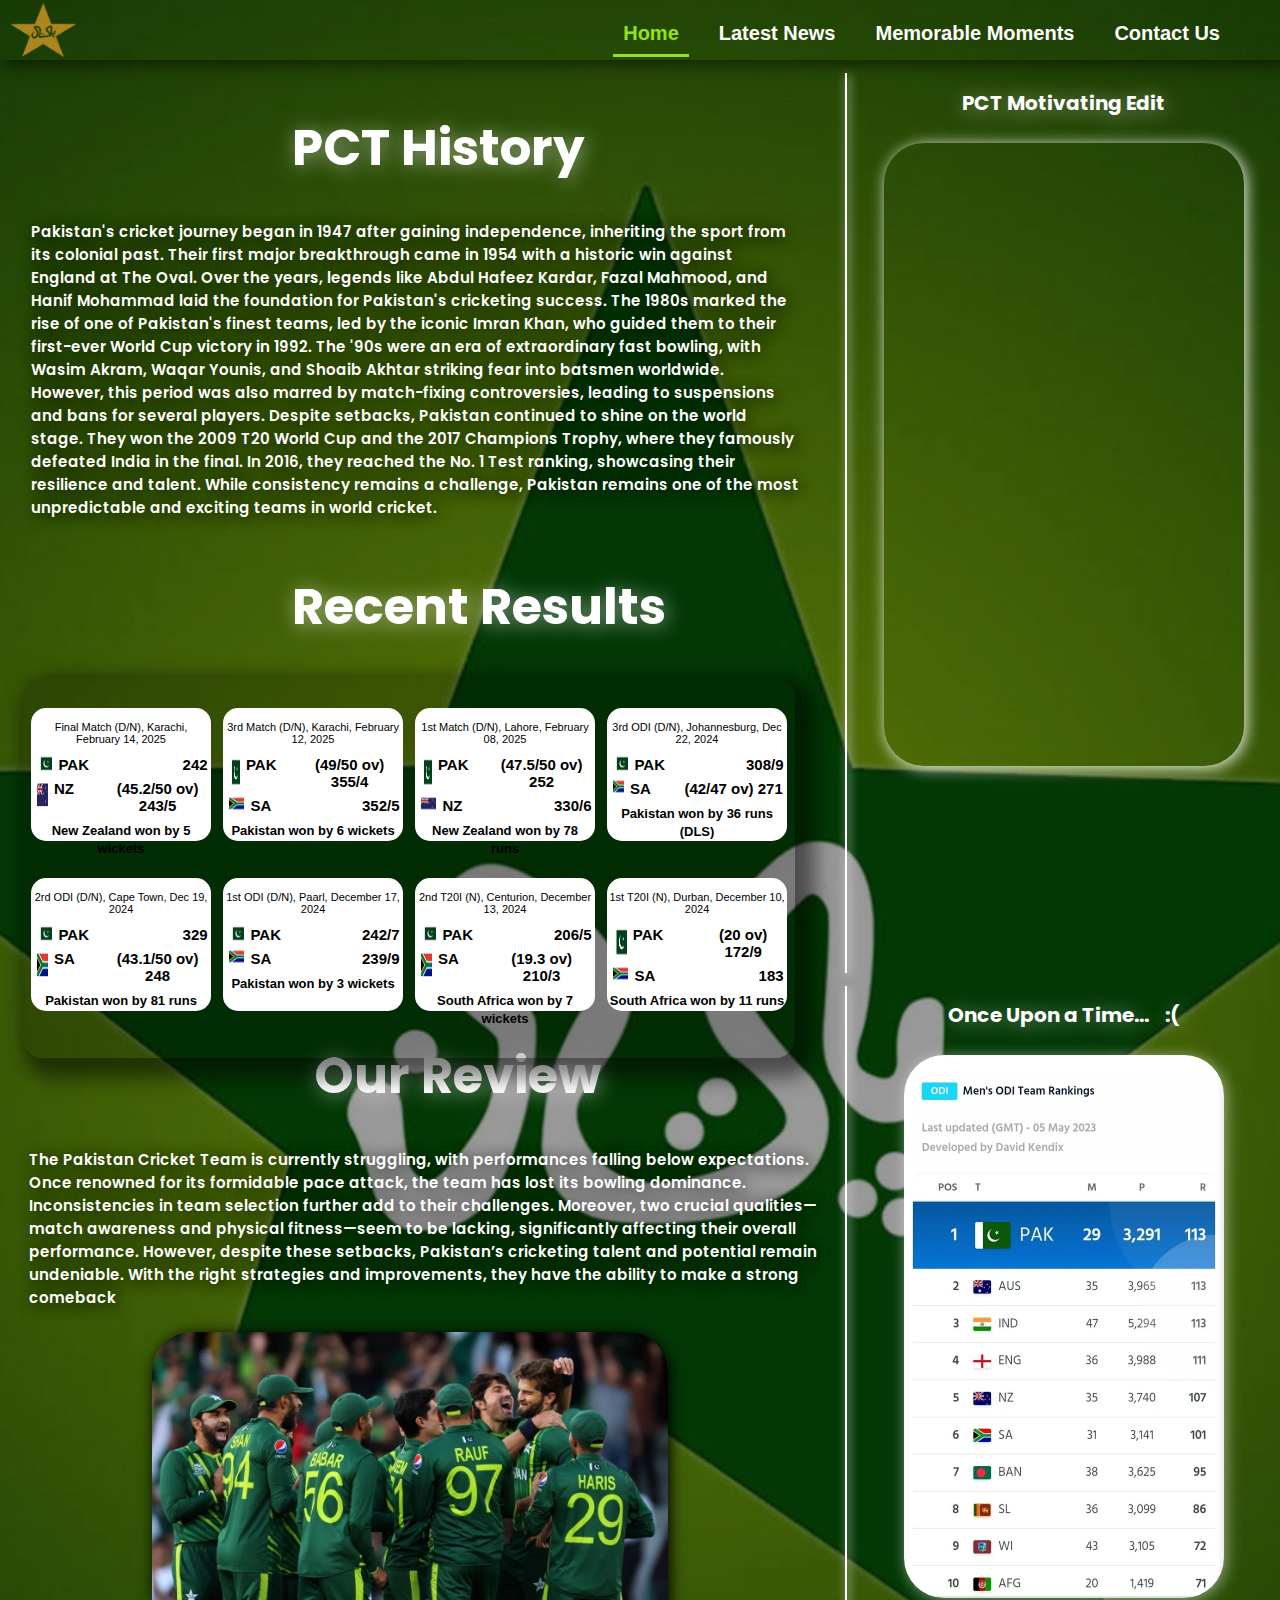
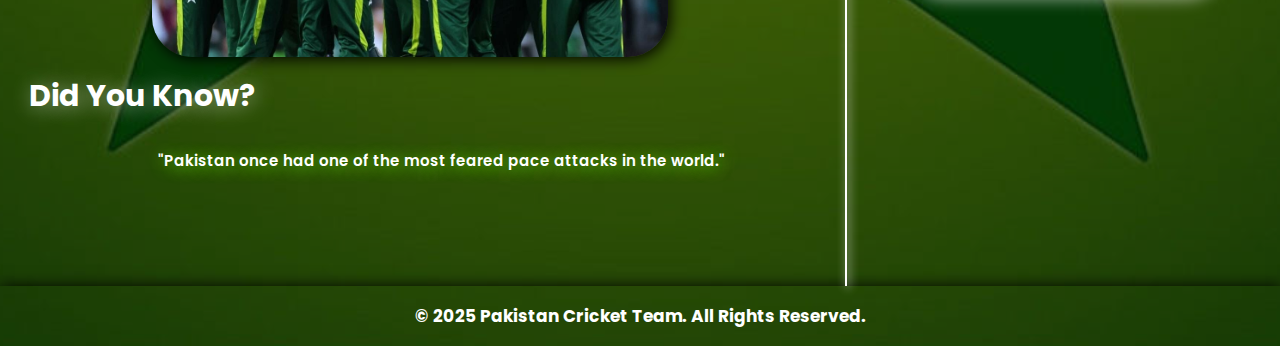
<file: index.html>
<!DOCTYPE html>
<html lang="en">

<head>
    <meta charset="UTF-8">
    <meta name="viewport" content="width=device-width, initial-scale=1.0">
    <link rel="icon" href="./favIcon/icon.ico" type="image/x-icon">
    <link rel="stylesheet" href="./css/index.css">
    <link
        href="https://fonts.googleapis.com/css2?family=Baloo+Bhaijaan+2:wght@400..800&family=Poppins:ital,wght@0,100;0,200;0,300;0,400;0,500;0,600;0,700;0,800;0,900;1,100;1,200;1,300;1,400;1,500;1,600;1,700;1,800;1,900&family=Sour+Gummy:ital,wght@0,100..900;1,100..900&display=swap"
        rel="stylesheet">
    <title>PakistanCricket Team - PCT </title>
</head>

<body class="bg">
 <!-- Header Section -->
    <header>
        <div class="header">
            <img src="./images/logo.png" alt="">
            <nav>
                <ul class="nav">
                    <li><a href="./index.html" class="active">Home</a></li>
                    <li><a href="./LatestNews.Html">Latest News</a></li>
                    <li><a href="./Moments.html">Memorable Moments</a></li>
                    <li><a href="./Contact.html">Contact Us</a></li>
                </ul>
            </nav>
        </div>
    </header>
 <!-- Main Content Section -->
    <main>

        <section class="Result">
            <div class="History">
                <h1>
                    PCT History
                </h1>
                 <!-- Article tag containing history of PCT-->
                <article>
                    Pakistan's cricket journey began in 1947 after gaining independence, inheriting the sport from its
                    colonial past. Their first major breakthrough came in 1954 with a historic win against England at
                    The Oval. Over the years, legends like Abdul Hafeez Kardar, Fazal Mahmood, and Hanif Mohammad laid
                    the foundation for Pakistan's cricketing success.

                    The 1980s marked the rise of one of Pakistan's finest teams, led by the iconic Imran Khan, who
                    guided them to their first-ever World Cup victory in 1992. The '90s were an era of extraordinary
                    fast bowling, with Wasim Akram, Waqar Younis, and Shoaib Akhtar striking fear into batsmen
                    worldwide. However, this period was also marred by match-fixing controversies, leading to
                    suspensions and bans for several players.

                    Despite setbacks, Pakistan continued to shine on the world stage. They won the 2009 T20 World Cup
                    and the 2017 Champions Trophy, where they famously defeated India in the final. In 2016, they
                    reached the No. 1 Test ranking, showcasing their resilience and talent. While consistency remains a
                    challenge, Pakistan remains one of the most unpredictable and exciting teams in world cricket.
                </article>
            </div>
            <div>
                <h1>
                    Recent Results
                </h1>
            </div>
             <!-- Recent Matches Results-->
            <div class="box">
                <div class=item>
                    <p>
                        Final Match (D/N), Karachi, February 14, 2025
                    </p>
                    <div class="row1">
                        <div class="part">
                            <img src="./images/pak.webp" alt="">
                            <span>PAK</span>
                        </div>
                        <span>242</span>
                    </div>
                    <div class="row1">
                        <div class="part1">
                            <img src="./images/nz.webp" alt="">
                            <span>NZ</span>
                        </div>
                        <span style="width: 80%;">(45.2/50 ov) 243/5</span>
                    </div>
                    <span class="Output">New Zealand won by 5 wickets</span>
                </div>
                 <!--Scorecard of a match -->
                <div class=item>
                    <p>
                        3rd Match (D/N), Karachi, February 12, 2025
                    </p>
                    <div class="row1">
                        <div class="part">
                            <img src="./images/pak.webp" alt="">
                            <span>PAK</span>
                        </div>
                        <span style="width: 80%;">(49/50 ov) 355/4</span>
                    </div>
                    <div class="row1">
                        <div class="part1">
                            <img src="./images/sa.webp" alt="">
                            <span>SA</span>
                        </div>
                        <span>352/5</span>
                    </div>
                    <span class="Output">Pakistan won by 6 wickets</span>
                </div>
                 <!--Scorecard of a match -->
                <div class=item>
                    <p>
                        1st Match (D/N), Lahore, February 08, 2025
                    </p>
                    <div class="row1">
                        <div class="part">
                            <img src="./images/pak.webp" alt="">
                            <span>PAK</span>
                        </div>
                        <span style="width: 80%;">(47.5/50 ov) 252</span>
                    </div>
                    <div class="row1">
                        <div class="part1">
                            <img src="./images/nz.webp" alt="">
                            <span>NZ</span>
                        </div>
                        <span>330/6</span>
                    </div>
                    <span class="Output">New Zealand won by 78 runs</span>
                </div>
                 <!--Scorecard of a match -->
                <div class=item>
                    <p>
                        3rd ODI (D/N), Johannesburg, Dec 22, 2024
                    </p>
                    <div class="row1">
                        <div class="part">
                            <img src="./images/pak.webp" alt="">
                            <span>PAK</span>
                        </div>
                        <span>308/9</span>
                    </div>
                    <div class="row1">
                        <div class="part1">
                            <img src="./images/sa.webp" alt="">
                            <span>SA</span>
                        </div>
                        <span style="width: 80%;">(42/47 ov) 271</span>
                    </div>
                    <span class="Output">Pakistan won by 36 runs (DLS)</span>
                </div>
                 <!--Scorecard of a match -->
                <div class=item>
                    <p>
                        2rd ODI (D/N), Cape Town, Dec 19, 2024
                    </p>
                    <div class="row1">
                        <div class="part">
                            <img src="./images/pak.webp" alt="">
                            <span>PAK</span>
                        </div>
                        <span>329</span>
                    </div>
                    <div class="row1">
                        <div class="part1">
                            <img src="./images/sa.webp" alt="">
                            <span>SA</span>
                        </div>
                        <span style="width: 80%;">(43.1/50 ov) 248</span>
                    </div>
                    <span class="Output">Pakistan won by 81 runs</span>
                </div>
                 <!--Scorecard of a match -->
                <div class=item>
                    <p>
                        1st ODI (D/N), Paarl, December 17, 2024
                    </p>
                    <div class="row1">
                        <div class="part">
                            <img src="./images/pak.webp" alt="">
                            <span>PAK</span>
                        </div>
                        <span>242/7</span>
                    </div>
                    <div class="row1">
                        <div class="part1">
                            <img src="./images/sa.webp" alt="">
                            <span>SA</span>
                        </div>
                        <span>239/9</span>
                    </div>
                    <span class="Output">Pakistan won by 3 wickets</span>
                </div>
                 <!--Scorecard of a match -->
                <div class=item>
                    <p>
                        2nd T20I (N), Centurion, December 13, 2024
                    </p>
                    <div class="row1">
                        <div class="part">
                            <img src="./images/pak.webp" alt="">
                            <span>PAK</span>
                        </div>
                        <span>206/5</span>
                    </div>
                    <div class="row1">
                        <div class="part1">
                            <img src="./images/sa.webp" alt="">
                            <span>SA</span>
                        </div>
                        <span style="width: 80%;">(19.3 ov) 210/3</span>
                    </div>
                    <span class="Output">South Africa won by 7 wickets</span>
                </div>
                 <!--Scorecard of a match -->
                <div class=item>
                    <p>
                        1st T20I (N), Durban, December 10, 2024
                    </p>
                    <div class="row1">
                        <div class="part">
                            <img src="./images/pak.webp" alt="">
                            <span>PAK</span>
                        </div>
                        <span>(20 ov) 172/9</span>
                    </div>
                    <div class="row1">
                        <div class="part1">
                            <img src="./images/sa.webp" alt="">
                            <span>SA</span>
                        </div>
                        <span>183</span>
                    </div>
                    <span class="Output">South Africa won by 11 runs</span>
                </div>
            </div>
        </section>
         <!-- Vertical line splitting the page-->
        <section class="line"></section>
        <!-- Youtube short video -->
        <div class="yt-video">
            <span>PCT Motivating Edit</span>
            <iframe width="360" height="640"  src="https://www.youtube.com/embed/cxISqeeQljY?autoplay=1&mute=1"
                title="YouTube Shorts" frameborder="0"
                allow="accelerometer; autoplay; clipboard-write; encrypted-media; gyroscope; picture-in-picture"
                allowfullscreen>
            </iframe>
        </div>
         <!-- Article tag copntaing our review on PCT-->
        <div class="Review">
            <h1>
                Our Review
            </h1>
            <article>The Pakistan Cricket Team is currently struggling, with performances falling below
                expectations. Once renowned for its formidable pace attack, the team has lost its bowling dominance.
                Inconsistencies in team selection further add to their challenges. Moreover, two crucial qualities—match
                awareness and physical fitness—seem to be lacking, significantly affecting their overall performance.
                However, despite these setbacks, Pakistan’s cricketing talent and potential remain undeniable. With the
                right strategies and improvements, they have the ability to make a strong comeback</article>
            <img src="./images/team.jpg" alt="">
         <!-- Aside tag containing a quote-->
            <aside>
                <h3>Did You Know?</h3>
                <p>"Pakistan once had one of the most feared pace attacks in the world."</p>
            </aside>

        </div>

        <section class="line"></section>
         <!-- Ranking image of PCT-->
        <div class="Ranking">
            <span>Once Upon a Time...&nbsp;&nbsp;&nbsp; :&#40;</span>
            <img src="./images/ranking.webp" alt="">
        </div>

    </main>
           <!-- Footer -->
    <footer class="footer">
        <p>&copy; 2025 Pakistan Cricket Team. All Rights Reserved.</p>
    </footer>

</body>

</html>
</file>
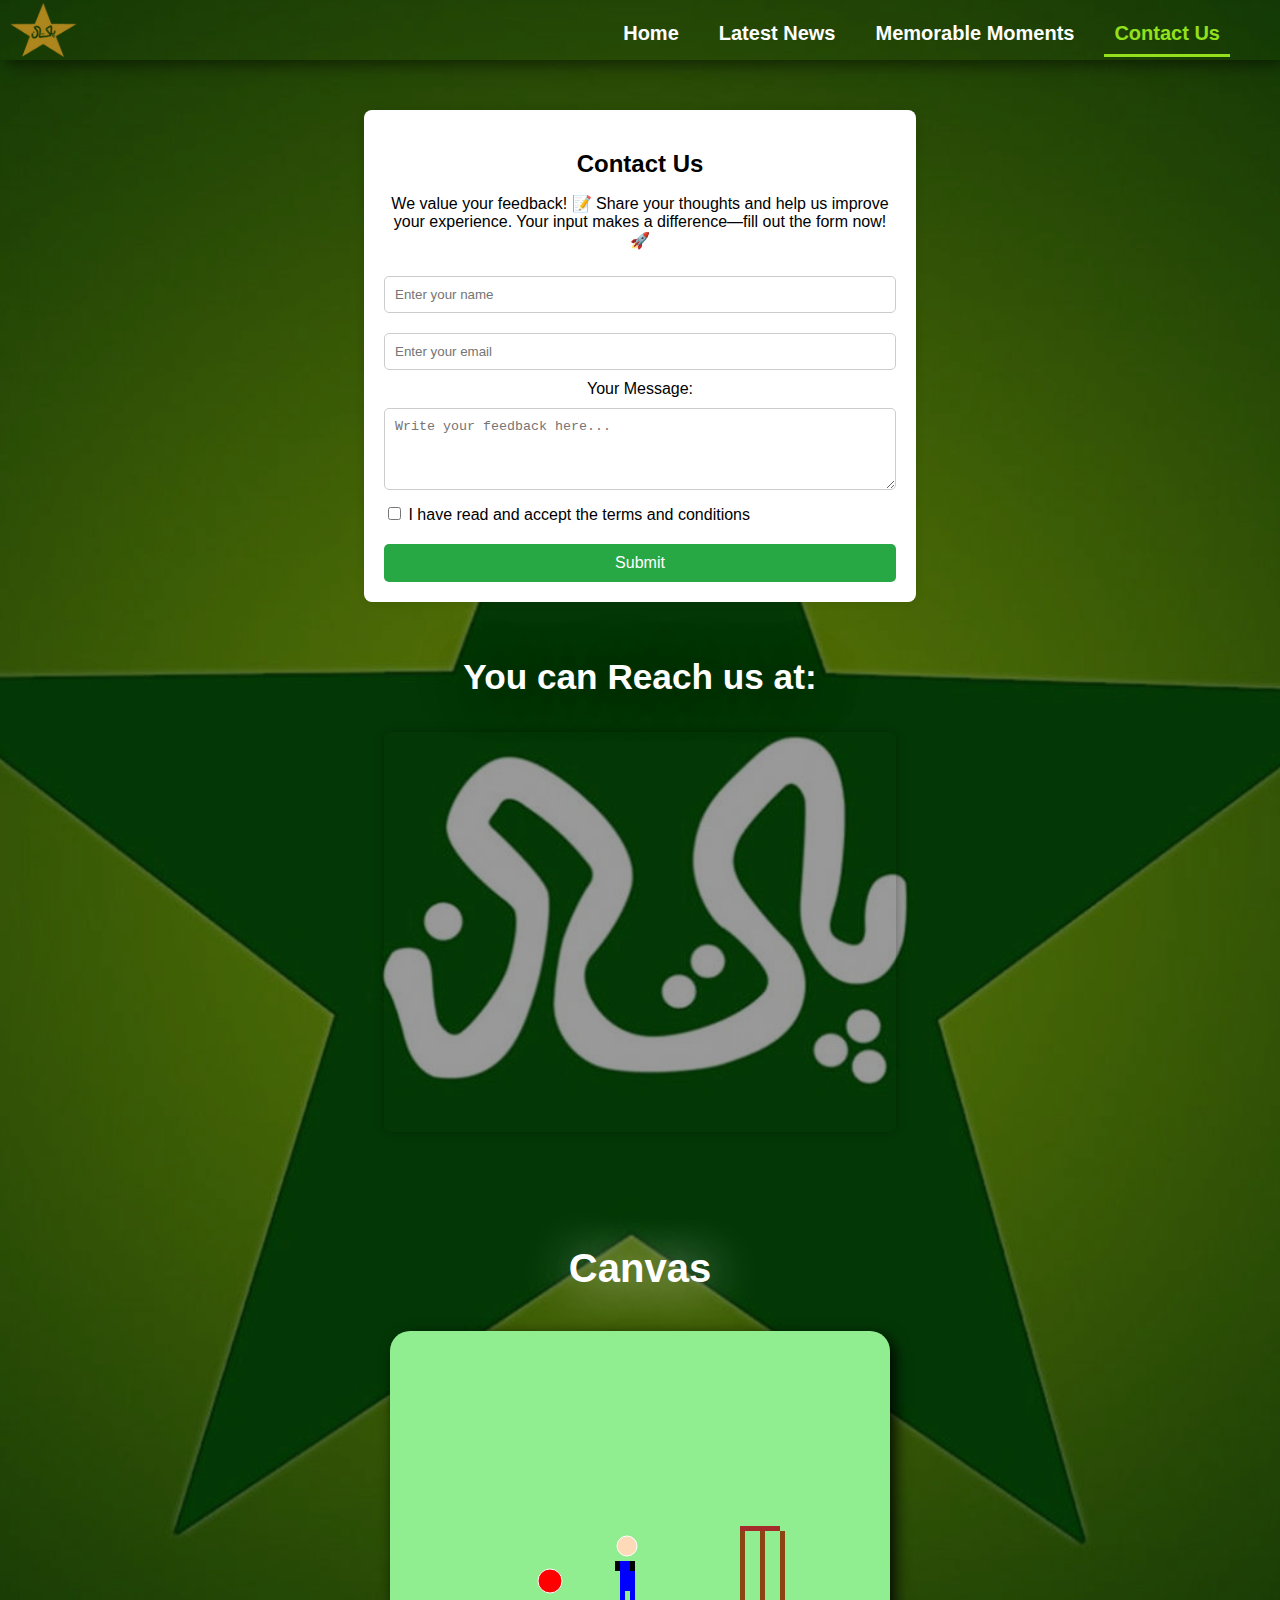
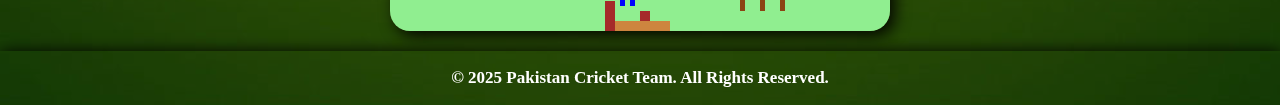
<file: Contact.html>
<!DOCTYPE html>
<html lang="en">

<head>
  <meta charset="UTF-8" />
  <meta name="viewport" content="width=device-width, initial-scale=1.0" />
  <link rel="icon" href="/images/icon.ico" type="image/x-icon" />
  <link rel="stylesheet" href="./css/contact.css">
  <title>PCT - Contact Us</title>
</head>


<body class="bg">
  <!-- Header Section -->
  <header>
    <div class="header">
      <!-- Logo Image -->
      <img src="./images/logo.png" alt="" />
      <nav>
        <ul class="nav">
          <!-- Navigation Links -->
          <li><a href="./index.html" target="_blank">Home</a></li>
          <li><a href="./LatestNews.Html" target="_blank">Latest News</a></li>
          <li><a href="./Moments.html" target="_blank">Memorable Moments</a></li>
          <li><a href="./Contact.html" class="active">Contact Us</a></li>
        </ul>
      </nav>
    </div>
  </header>

  <!-- Main Content Section -->
  <main>
    <!-- Contact Us Section -->
    <div class="contact_us-box">
      <h2>Contact Us</h2>
      <p>
        We value your feedback! 📝 Share your thoughts and help us improve
        your experience. Your input makes a difference—fill out the form now!
        🚀
      </p>
      <!-- Feedback Form -->
      <form>
        <!-- Name Input -->
        <input type="name" placeholder="Enter your name" required />
        <!-- Email Input -->
        <input type="email" placeholder="Enter your email" required />
        <!-- Feedback Textarea -->
        <label for="feedback" style="text-align: left">Your Message:</label><br />
        <textarea id="feedback" name="feedback" rows="4" cols="30" placeholder="Write your feedback here..."></textarea>

        <!-- Terms and Conditions Checkbox -->
        <div style="text-align: left; margin-bottom: 20px">
          <label>
            <input type="checkbox" name="Terms_and_conds" value="Terms and Conds" required />
            I have read and accept the terms and conditions
          </label>
        </div>
        <!-- Submit Button -->
        <button type="submit">Submit</button>
      </form>
    </div>

    <!-- Map Section -->
    <div class="map-container">
      <h3>You can Reach us at:</h3>
      <!-- Embedded Google Map -->
      <iframe
        src="https://www.google.com/maps/embed?pb=!1m16!1m12!1m3!1d3321.5617661785313!2d72.98793912473526!3d33.64260313925113!2m3!1f0!2f0!3f0!3m2!1i1024!2i768!4f13.1!2m1!1sSEECS!5e0!3m2!1sen!2s!4v1739722495561!5m2!1sen!2s"
        width="100%" height="400" style="border:0;" allowfullscreen="" loading="lazy"
        referrerpolicy="no-referrer-when-downgrade">
      </iframe>
    </div>

    <!-- Canvas Section for Drawing -->
    <div class="canvas">
      <p>Canvas</p>
      <!-- Canvas Element to Draw Cricket Visual -->
      <canvas id="canvas" width="500" height="300"></canvas>
    </div>
  </main>

  <!-- Footer Section -->
  <footer class="footer">
    <p>&copy; 2025 Pakistan Cricket Team. All Rights Reserved.</p>
  </footer>

  <script>
    // Get the canvas and context for drawing
    const canvas = document.getElementById("canvas");
    const ctx = canvas.getContext("2d");

    // Background (field)
    ctx.fillStyle = "lightgreen";  // Set field color to light green
    ctx.fillRect(0, 0, canvas.width, canvas.height);  // Draw field area

    // 🏏 Cricket Bat (Handle and Blade)
    ctx.fillStyle = "brown";  // Set color for bat handle
    ctx.fillRect(250, 280, 10, 60);  // Draw bat handle
    ctx.fillStyle = "peru";  // Set color for bat blade
    ctx.fillRect(220, 290, 60, 20);  // Draw bat blade

    // 🏏 Cricket Ball
    ctx.beginPath();  // Begin drawing the ball
    ctx.arc(160, 250, 12, 0, Math.PI * 2);  // Ball position and size
    ctx.fillStyle = "red";  // Set ball color
    ctx.fill();  // Fill ball with color
    ctx.strokeStyle = "white";  // Set ball stroke color
    ctx.stroke();  // Stroke ball outline

    // 🏏 Stumps (Wickets)
    ctx.fillStyle = "saddlebrown";  // Set color for stumps
    for (let i = 0; i < 3; i++) {
      ctx.fillRect(350 + i * 20, 200, 5, 80);  // Draw each stump
    }

    // 🏏 Bails (Top of the stumps)
    ctx.fillStyle = "brown";  // Set color for bails
    ctx.fillRect(350, 195, 20, 5);  // Top bail
    ctx.fillRect(370, 195, 20, 5);  // Second bail

    // 🏃‍♂️ Cricket Player (Stick Figure)
    ctx.fillStyle = "blue";  // Set player jersey color
    ctx.fillRect(230, 230, 15, 30);  // Draw player body (torso)
    ctx.fillStyle = "blue";
    ctx.fillRect(230, 260, 5, 15);  // Draw left leg
    ctx.fillRect(240, 260, 5, 15);  // Draw right leg
    ctx.fillStyle = "black";
    ctx.fillRect(225, 230, 5, 10);  // Draw left arm
    ctx.fillRect(240, 230, 5, 10);  // Draw right arm

    // 🏏 Player's Head
    ctx.beginPath();  // Begin drawing the head
    ctx.arc(237, 215, 10, 0, Math.PI * 2);  // Head position and size
    ctx.fillStyle = "peachpuff";  // Set head color
    ctx.fill();  // Fill head
    ctx.stroke();  // Outline head

    // 🏏 Bat's position relative to the player
    ctx.fillStyle = "brown";  // Set bat color
    ctx.fillRect(215, 270, 10, 40);  // Draw bat
  </script>

</body>

</html>
</file>
<file: css/index.css>
.bg {
        background-image: url('../images/bg.jpg');
        background-size: cover;
        background-position: center;
        background-repeat: no-repeat;
        min-height: 100vh;
        background-color: rgba(0, 0, 0, 0.4);
        background-blend-mode: overlay;
        margin: 0px;
        padding: 0px;
    }

    .header {
        display: flex;
        justify-content: space-between;
        width: 100%;
        height: 60px;
        box-shadow: 5px 5px 15px rgba(0, 0, 0, 0.5);

    }

    .header img {
        width: 67px;
        height: 55px;
        padding-left: 10px;
        margin-top: 2px;
        cursor: pointer;
    }

    .nav {
        display: flex;
        justify-content: space-between;
        list-style: none;
        margin-top: 20px;
        margin-right: 40px;
    }

    .nav li {

        font-family: Arial, Helvetica, sans-serif;
        font-weight: bold;
        margin: 2px 0px;

    }

    .nav li a {
        text-decoration: none;
        color: rgb(255, 255, 255);
        font-size: 20px;
        padding: 10px;
        margin: 10px;
        transition: color 0.3s ease;
    }

    .nav a:hover {
        color: rgb(146, 225, 28);
        border-bottom: 3px solid rgb(146, 225, 28);

    }

    .nav a.active {
        color: rgb(146, 225, 28);
        border-bottom: 3px solid rgb(146, 225, 28);
    }

    .Result {
        height: 70vh;
        width: 60%;
        margin-right: 4%;
    }

    .Result h1 {
        color: white;
        font-size: 50px;
        margin-top: 50px;
        font-family: "Poppins", serif;
        font-weight: bold;
        margin-left: 38%;
        text-shadow: 2px 2px 20px rgba(255, 255, 255, 0.5);
        transition: all 0.5s ease-in-out;
        cursor: pointer;


    }
    .Result h1:hover{
    transform: scale(1.05);
    text-shadow: 2px 2px 20px rgba(255, 255, 255, 1);
    } 

    .box {
        display: flex;
        background-color: rgba(0, 0, 0, 0.2);
        border-radius: 20px;
        height: 54%;
        flex-wrap: wrap;
        width: 100%;
        position: relative;
        margin-left: 3%;
        padding: 20px 2px;
        justify-content: space-around;
        box-shadow: 10px 10px 20px 10px rgba(0, 0, 0, 0.5);
        transition: all 0.5s ease-in-out;
        cursor: pointer;


    }
    .box:hover{
        transform: scale(1.05);
        box-shadow: 10px 10px 20px 10px rgba(0, 0, 0, 0.5);
    }

    main {
        display: flex;
        flex: 1;
        flex-wrap: wrap;
        position: relative;
        min-height: 110vh;
    }

    .item {
        width: 23%;
        background-color: white;
        border: 2px solid white;
        border-radius: 15px;
        height: 38%;
        margin: 10px 5px;
        text-align: center;
        font-family: Arial, Helvetica, sans-serif;
        cursor: pointer;
        transition: transform 0.3s ease-in-out;

    }

    .item:hover {
        transform: scale(1.05);
    }

    .item p {
        font-size: 11px;
        text-align: center;

    }

    .row1 {
        font-weight: bold;
        display: flex;
        justify-content: space-between;
        margin-top: 2%;
        margin-bottom: 4%;
        font-size: 15px;
        margin-right: 1%;
    }

    .part {
        display: flex;
        width: 60%;
    }

    .part img {
        width: 15%;
        margin: -2px 6px 0px 4px;

    }

    .part1 {
        display: flex;
        width: 60%;
    }

    .part1 img {
        width: 15%;
        margin: -2px 6px 0px 4px;
        height: 100%;

    }

    .row1 span {
        text-align: center;

    }

    .item .Output {
        font-size: 13px;
        font-weight: bold;
    }

    .footer {

        text-align: center;
        box-shadow: 1px 1px 15px rgba(0, 0, 0, 1);
        width: 100%;
        color: white;
        font-family: "Poppins", serif;
        font-weight: 700;
        font-size: 17px;
        display: flex;
        justify-content: center;
        align-items: center;
        background-color: transparent;
    }


    .line {
        border-left: 2px solid white;
        height: 100vh;
        margin-left: 2%;
        margin-top: 1%;
        box-shadow: 2px 2px 10px rgb(255, 252, 252);
        width: 0.5px;

    }
    

    .History article {
        color: white;
        font-size: 15px;
        font-family: "Poppins", serif;
        font-weight: 600;
        text-align: left;
        margin-left: 4%;
        text-shadow: 2px 2px 15px rgb(0, 0, 0);
        width: 100%;

    }

    .yt-video {
        margin: 2% auto 2% auto;
        display: flex;
        flex-direction: column;
        height: 680px;
    }

    .yt-video iframe {
        border: 2px transparent;
        border-radius: 40px;
        box-shadow: 2px 2px 15px rgba(255, 255, 255, 0.934);

    }

    .yt-video span {
        color: white;
        font-size: 20px;
        margin: 2px 0 25px 0;
        font-family: "Poppins", serif;
        font-weight: bold;
        text-shadow: 2px 2px 20px rgba(255, 255, 255, 0.5);
        text-align: center;
    }

    .Review {
        margin: 0 1% 0 1%;
        width: 62%;
        margin-top: 2%;
        display: flex;
        flex-direction: column;
    }

    .Review h1 {
        color: white;
        font-size: 50px;
        margin-top: 5%;
        font-family: "Poppins", serif;
        font-weight: bold;
        margin-left: 38%;
        text-shadow: 2px 2px 20px rgba(255, 255, 255, 0.5);
        cursor: pointer;
        transition: all 0.5s ease-in-out;
    
    }
    .Review h1:hover{
        text-shadow: 2px 2px 20px rgba(255, 255, 255, 1);
        transform: scale(1.05);

    }

    .Review article {
        color: white;
        font-size: 15px;
        font-family: "Poppins", serif;
        font-weight: 600;
        text-align: left;
        margin: 0 1% 0 2%;
        text-shadow: 2px 2px 15px rgb(0, 0, 0);
        width: 100%;

    }

    .Review img {
        margin: 3% auto 0 auto;
        width: 65%;
        border: 2px transparent;
        border-radius: 40px;
        box-shadow: 2px 2px 15px rgb(0, 0, 0);
        cursor: pointer;
        transition: all 0.5s ease-in-out;
    }
    
    .Review img:hover{
        transform: scale(1.05);
        box-shadow: 10px 10px 50px 5px rgba(34, 135, 3, 0.871);
    }

    .Review aside h3 {
        color: white;
        font-size: 30px;
        margin-top: 2%;
        font-family: "Poppins", serif;
        font-weight: bold;
        margin-left: 2%;
        text-shadow: 2px 2px 20px rgba(255, 255, 255, 0.5);
        cursor: pointer;
        transition: all 0.5s ease-in-out;
    }
    
    .Review aside h3:hover{
        transform: scale(1.05);
        text-shadow: 2px 2px 10px rgba(255, 255, 255, 1);
    }


    .Review aside p {
        color: white;
        font-size: 15px;
        font-family: "Poppins", serif;
        font-weight: 600;
        text-align: center;
        margin: 0 1% 0 4%;
        padding-bottom: 10px;
        text-shadow: 2px 2px 15px rgb(99, 219, 13);
        width: 100%;

    }

    .Ranking {
        margin: 2% auto 2% auto;
        display: flex;
        flex-direction: column;
        align-items: center;
        height: 400px;
        width: 400px;
    }

    .Ranking span {
        color: white;
        font-size: 20px;
        margin: 2px 0 25px 0;
        font-family: "Poppins", serif;
        font-weight: bold;
        text-shadow: 2px 2px 20px rgba(255, 255, 255, 0.5);
        text-align: center;
    }

    .Ranking img {
        width: 80%;
        height: 600px;
        border: 2px transparent;
        border-radius: 40px;
        box-shadow: 2px 2px 15px rgba(255, 255, 255, 0.5);
        cursor: pointer;
        transition: all 0.5s ease-in-out;
    }

     
    .Ranking img:hover{
        transform: scale(1.05);
        box-shadow: 2px 2px 15px rgba(255, 255, 255, 1);

    }
    @media screen and (max-width: 1024px) {
        .Result {
            width: 80%;
            margin-right: 2%;
        }

        .Result h1 {
            font-size: 40px;
            margin-left: 30%;
        }

        .box {
            height: 60%;
            padding: 15px 2px;
        }

        .item {
            width: 45%;
            height: 30%;
        }

        .Review {
            width: 80%;
        }

        .Review h1 {
            font-size: 40px;
            margin-left: 30%;
        }

        .Review img {
            width: 80%;
        }

        .yt-video {
            height: 500px;
        }

        .yt-video iframe {
            width: 300px;
            height: 500px;
        }

        .Ranking {
            width: 450px;
        }

        .Ranking img {
            width: 80%;
        }
    }
</file>
<file: css/contact.css>
.bg {
    background-image: url("../images/bg.jpg");
    background-size: cover;
    background-position: center;
    background-repeat: no-repeat;
    min-height: 100vh;
    background-color: rgba(0, 0, 0, 0.4);
    background-blend-mode: overlay;
    margin: 0px;
    padding: 0px;
    position: relative;
  }

  .header {
    display: flex;
    justify-content: space-between;
    width: 100%;
    height: 60px;
    box-shadow: 5px 5px 15px rgba(0, 0, 0, 0.5);
  }

  .header img {
    width: 67px;
    height: 55px;
    padding-left: 10px;
    margin-top: 2px;
    cursor: pointer;
  }

  .nav {
    display: flex;
    justify-content: space-between;
    list-style: none;
    margin-top: 20px;
    margin-right: 40px;
  }

  .nav li {
    font-family: Arial, Helvetica, sans-serif;
    font-weight: bold;
    margin: 2px 0px;
  }

  .nav li a {
    text-decoration: none;
    color: rgb(255, 255, 255);
    font-size: 20px;
    padding: 10px;
    margin: 10px;
    transition: color 0.3s ease;
  }

  .nav li a:hover {
    color: rgb(146, 225, 28);
    border-bottom: 3px solid rgb(146, 225, 28);
  }

  .nav a.active {
    color: rgb(146, 225, 28);
    border-bottom: 3px solid rgb(146, 225, 28);
  }

  .footer {
    position: relative;
    bottom: 0;
    text-align: center;
    box-shadow: 1px 1px 15px rgba(0, 0, 0, 1);
    width: 100%;
    color: white;
    font-family: "Poppins", serif;
    font-weight: 700;
    font-size: 17px;
    display: flex;
    justify-content: center;
    align-items: center;
    background-color: transparent;
  }

  main {
    font-family: Arial, sans-serif;
    display: flex;
    align-items: center;
    flex-direction: column;
    /* Stack elements vertically */
    align-items: center;
    gap: 20px;/
  }


  .contact_us-box,
  .map-container {
    width: 40%;
    max-width: 600px;
    /* Ensures both sections have the same width */
  }

  .map-container {
    margin-bottom: 50px;
  }

  .map-container h3 {
    color: white;
    text-align: center;
    font-size: 2.2rem;
    text-shadow: 2px 2px 50px rgba(0, 0, 0, 0.9);
    cursor: pointer;
    font-size: 600;

  }

  .map-container iframe {
    width: 100%;
    height: 400px;
    border-radius: 8px;
    box-shadow: 0px 0px 10px rgba(0, 0, 0, 0.3);
  }

  .contact_us-box {
    background: white;
    padding: 20px;
    border-radius: 8px;
    box-shadow: 0px 0px 10px rgba(0, 0, 0, 0.1);
    text-align: center;
    margin-top: 50px;
    width: 40%;
  }

  .contact_us-box h2 {
    margin-bottom: 10px;
  }

  .contact_us-box input[type="name"],
  .contact_us-box textarea,
  .contact_us-box input[type="email"] {
    width: 100%;
    padding: 10px;
    margin: 10px 0;
    border: 1px solid #ccc;
    border-radius: 5px;
    box-sizing: border-box;
  }

  .contact_us-box button {
    width: 100%;
    padding: 10px;
    background: #28a745;
    border: none;
    color: white;
    font-size: 16px;
    border-radius: 5px;
    cursor: pointer;
  }

  .contact_us-box button:hover {
    background: #218838;
  }

  .canvas canvas {
    border: 2px transparent;
    border-radius: 20px;
    display: block;
    margin: 20px auto;
    background-color: transparent;
    box-shadow: 5px 5px 15px rgba(0, 0, 0, 0.9);
    cursor: pointer;
  }

  .canvas p {
    color: white;
    font-size: 2.5rem;
    text-align: center;
    text-shadow: 2px 2px 50px rgba(255, 255, 255, 0.9);
    cursor: pointer;
    font-weight: 600;
    font-family: 'Poppins', sans-serif;
  }
</file>
